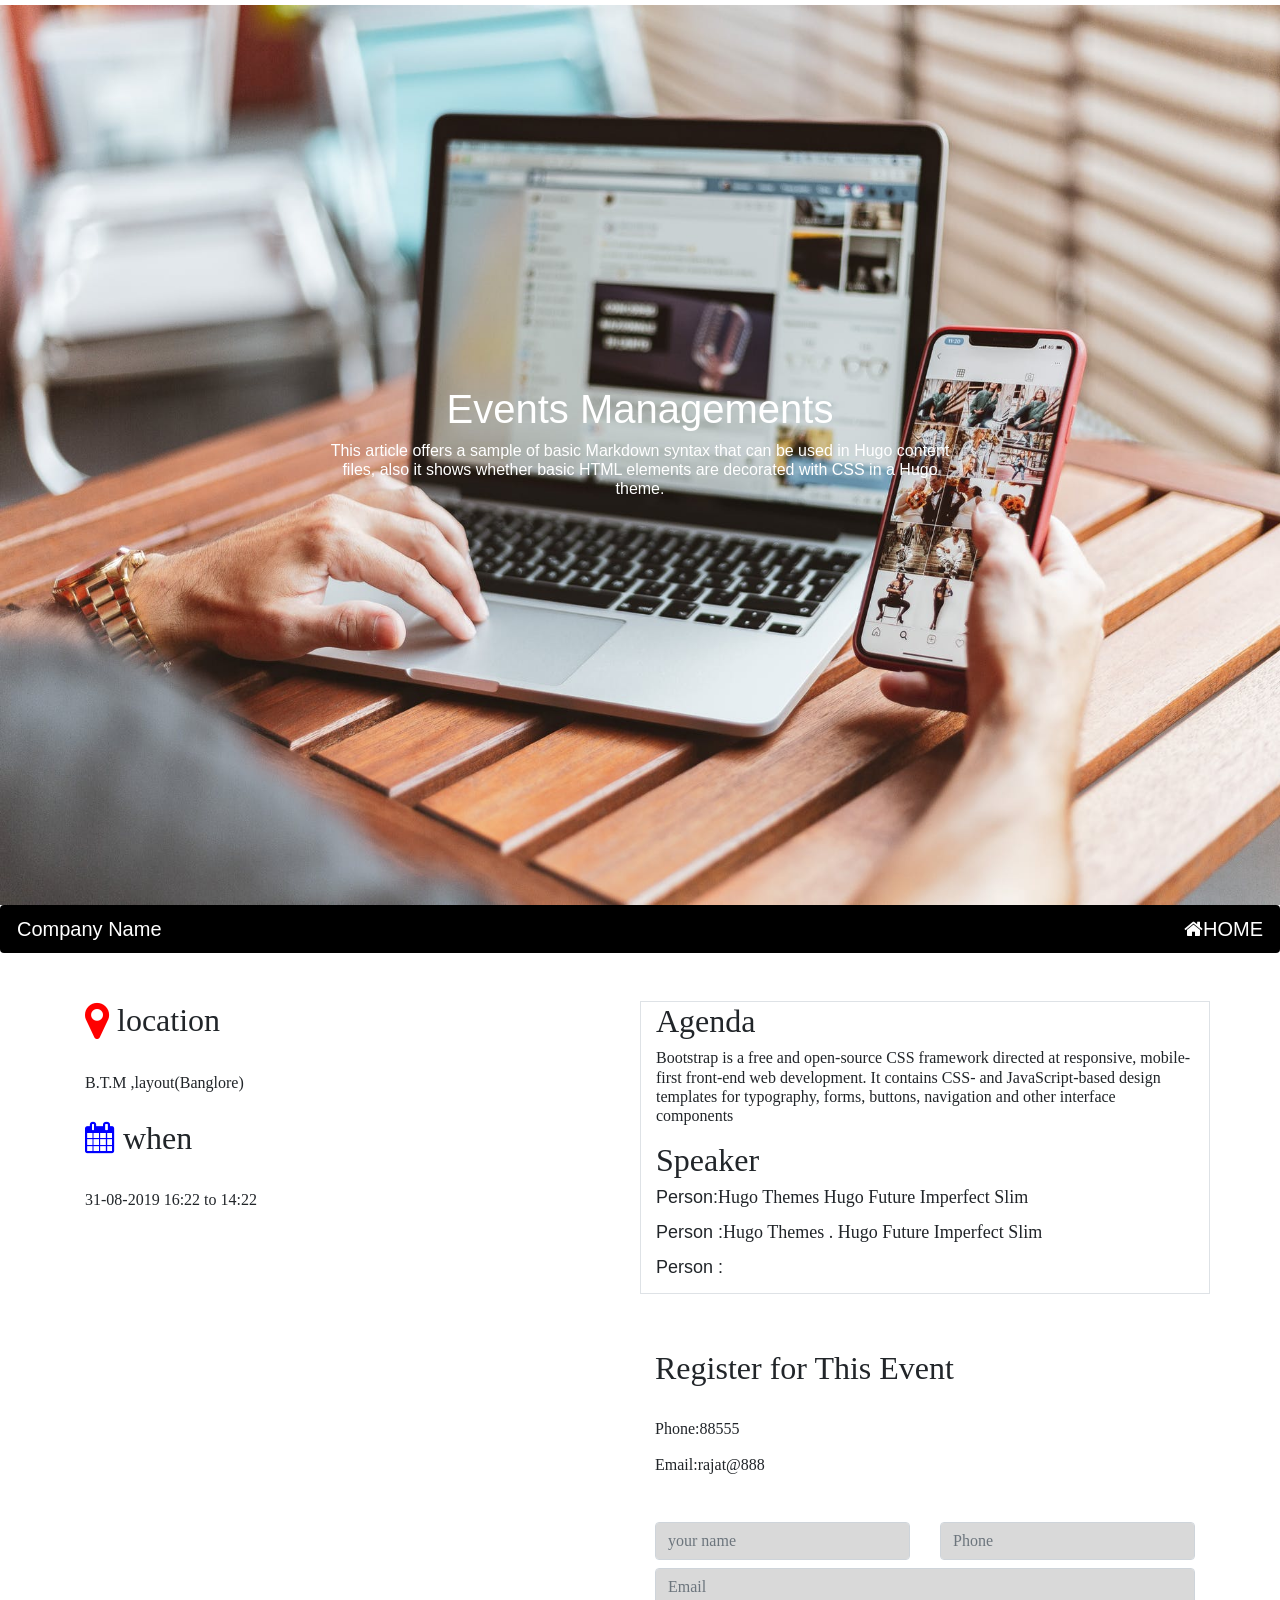
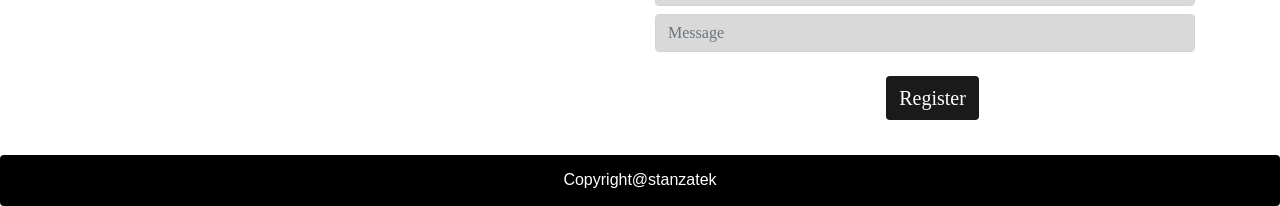
<file: Events/trmp1.html>
<!Doctype html>
<html>
	<head>
	     <meta charset="utf-8">
    <meta name="viewport" content="width=device-width, initial-scale=1">
		<link rel="stylesheet" href ="bootstrap-4/css/bootstrap.min.css">
		
		<script src ="jquery/jquery-3.2.1.slim.js"></script>
		<script src="bootstrap-4/js/bootstrap.min.js"></script>
		<link rel="stylesheet" href="https://cdnjs.cloudflare.com/ajax/libs/font-awesome/4.7.0/css/font-awesome.min.css">
		<link rel="stylesheet" href="styless.css">
	</head>
	<body>
	 <script >
	function  buttonClick() {
		var n=document.getElementById("inp").value;
		//var p=document.getElementById("inputPhone3").value;
		var e=document.getElementById("iinp").value;
		//var m=document.getElementById("inputMassage3").value;
		var Name="Rajat";
		var Email="rajatranjan300@gmail.com";
		var boolean=1;
		if(n==Name && e==Email){
			
			  document.getElementById("errors1").innerHTML = "You are all ready Register"; 
			  document.getElementById("errors1").style.color = "red";
			
		
		}else{
			
			document.getElementById("errors1").innerHTML = "Thank you for Registeriing"; 
			 document.getElementById("errors1").style.color = "green";
		}
	}
	
	</script>
	<section ><img class="imagearea" src="back1.jpeg">
	<div class="block">
    <h1>
	Events Managements
	</h1>
	<p> This article offers a sample of basic Markdown syntax that can be used in Hugo content files, also it shows whether basic HTML elements are decorated with CSS in a Hugo theme.</p>
	</div>
	</section>
	        <div style="background-color: #000;" class="card " >
						<ul class="nav" id="back">
						<li class="nav-item">
						<a style="color:white;" class=" nav-link " id='company' href="#">Company Name</a>
						</li>
						<li style=" margin-left: auto;" class="nav-item">
						<a style="color:white;" class="nav-link left" id='company'  href="#"><i class="fa fa-home"></i>HOME</a>
						</li>
			</div>
			<div class="container">
			<div class="row  justify-content-md-center mt-5">
			<div style="font-family:sanfa;" class="col-lg-6">
			  <h2><i style="color:red;" class="fa fa-lg  fa-map-marker"></i> location
			 </h2><br><span>  B.T.M ,layout(Banglore)</span><br><br>
			 <h2><i style="color:blue;" class="fa fa-calendar"></i>  when</h2><br>
			 <P> 31-08-2019 16:22 to 14:22</P>
			</div>
			<div style="font-family:sanfe" class="col-lg-6 border">
			<h2>Agenda</h2>
			 <p>Bootstrap is a free and open-source CSS framework directed at responsive, mobile-first front-end web development. It contains CSS- and JavaScript-based design templates for typography, forms, buttons, navigation and other interface components</p>
			 
			 <h2>Speaker</h2>
			 <p id='info'>Person:<span id='info1'>Hugo Themes Hugo Future Imperfect Slim</span> </p>
			 <p id='info'>Person :<span id='info1'>Hugo Themes . Hugo Future Imperfect Slim</span>  </p>
			 <p id='info'>Person :<span id='info1'></span>  </p>
			</div>
			<div class=""></div>
			</div>
			
			<div class="row mt-2  justify-content-md-center mt-5">
			<div class="col-lg-6">
			<div class="embed-responsive embed-responsive-4by3">
			<iframe  class="embed-responsive-item" src="https://www.google.com/maps/embed?pb=!1m18!1m12!1m3!1d7773.671747473228!2d77.53811724932454!3d13.046116954494039!2m3!1f0!2f0!3f0!3m2!1i1024!2i768!4f13.1!3m3!1m2!1s0x3bae3d45d509aa21%3A0x86853b12b03d021e!2sA%20S%20C%20Jalahalli%20Supply%20Depot!5e0!3m2!1sen!2sin!4v1566975853447!5m2!1sen!2sin"  frameborder="0" style="border:0;" allowfullscreen=""></iframe>
			</div>
			</div>
			<div style="font-family:sanfa;" class="col-lg-6 mt-1" id="regi">
			<a id=Register>
			<h2 style="margin-top:3px;">Register for This Event</h2></a><br>
			<p>Phone:88555</p>
			<p>Email:rajat@888</p><br>
			<form>
			       <div>
			                    <span id ="errors1" style="text-align:center;" ></span>
								
								</div>
				  <div class="row">
					<div class="col-md-6 mt-2 multi-horizontal">
					  <input id='inp' type="text" class="form-control" placeholder="your name">
					</div>
					<div class="col-md-6 mt-2 multi-horizontal">
					  <input id='inp' type="text" class="form-control" placeholder="Phone ">
					</div>
					<div class="col-md-12 mt-2">
					<input id='iinp' type="text" class="form-control" placeholder="Email ">
					</div>
					<div class="col-md-12 mt-2">
					<input id='inp' type="text" class="form-control" placeholder="Message ">
					</div>
				    <div class="input-group-btn col-md-12" style="text-align:center;">
					<button type="button" class="btn mt-4" style="font-size:20px;" onclick="buttonClick() ">Register</button>
				  </div>
				  </div>
				</form>
			</div>
	</div>
	
	</div>
	<div style="background-color:black" class="card text-white mt-2" >
  <div class="card-header" style="text-align:center;">Copyright@stanzatek</div>
  
</div>
	</body>
</html>
</file>
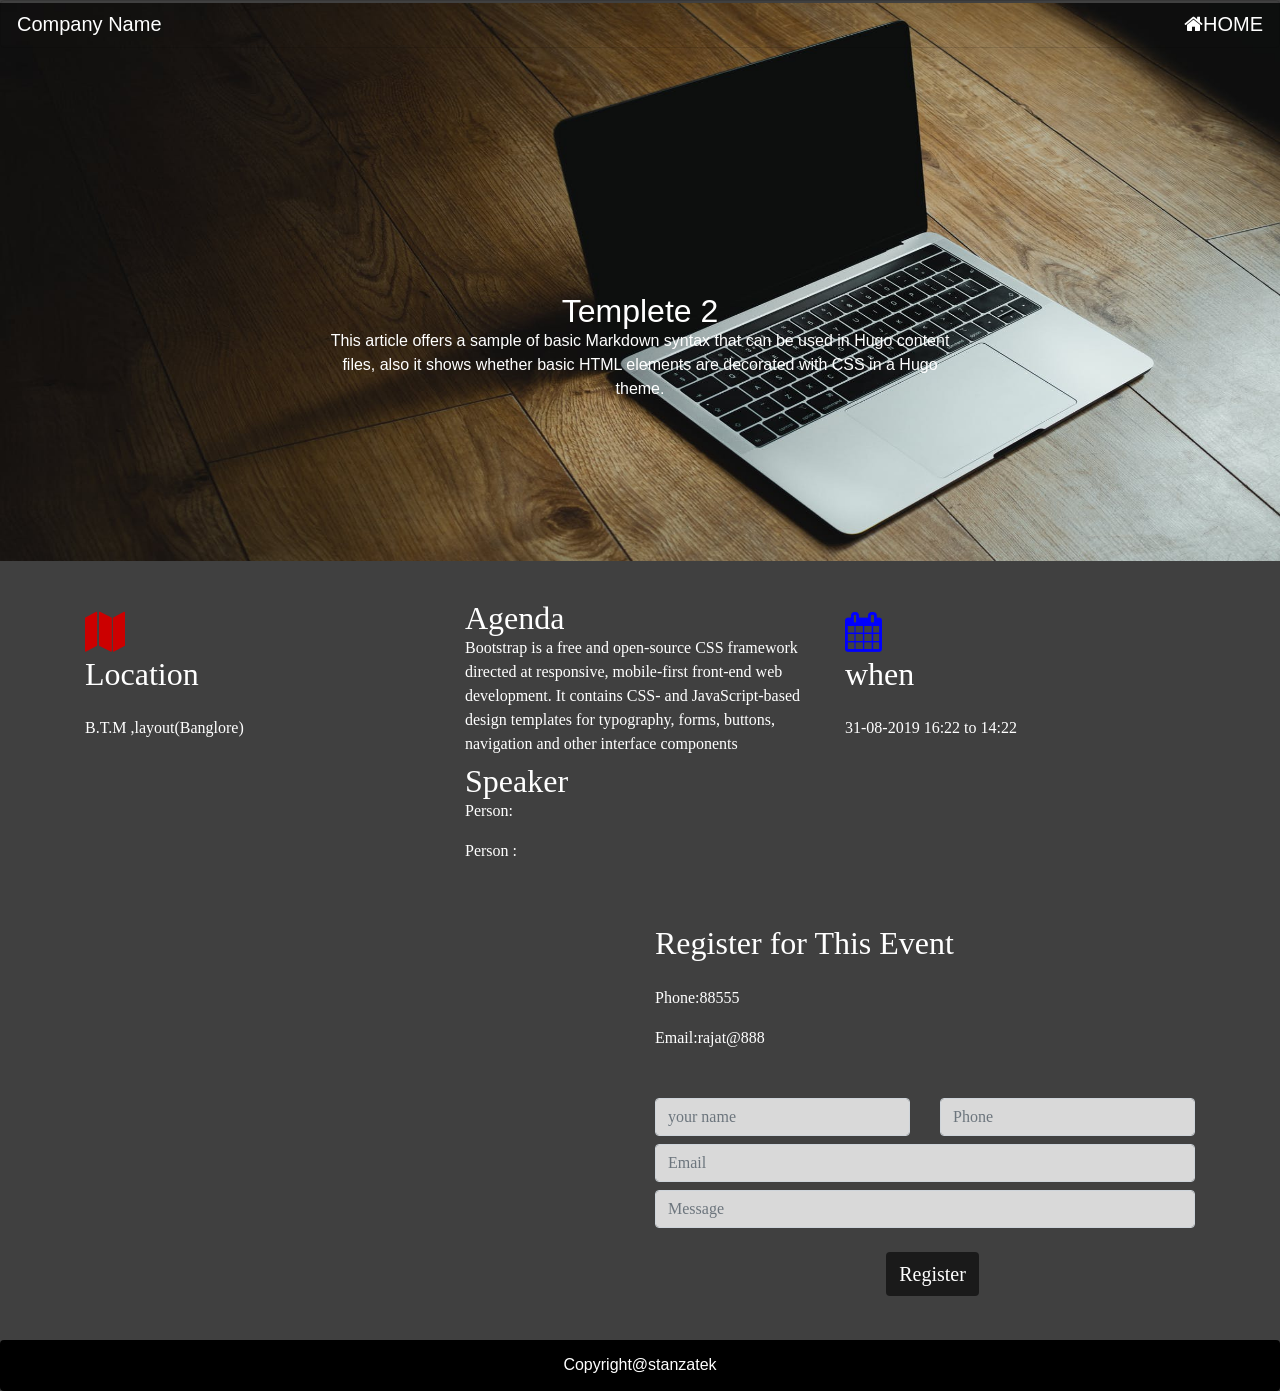
<file: Events/trmp2.html>
<!Doctype html>
<html>
<head>
 <meta charset="utf-8">
    <meta name="viewport" content="width=device-width, initial-scale=1">
		<link rel="stylesheet" href ="bootstrap-4/css/bootstrap.min.css">
		
		<script src ="jquery/jquery-3.2.1.slim.js"></script>
		<script src="bootstrap-4/js/bootstrap.min.js"></script>
		<link rel="stylesheet" href="https://cdnjs.cloudflare.com/ajax/libs/font-awesome/4.7.0/css/font-awesome.min.css">
		<link rel="stylesheet" href="styles.css">
<title>
Templete 2
</title>
</head>
<body>

	<script >
	function  buttonClick() {
		var n=document.getElementById("inp").value;
		//var p=document.getElementById("inputPhone3").value;
		var e=document.getElementById("iinp").value;
		//var m=document.getElementById("inputMassage3").value;
		var Name="Rajat";
		var Email="rajatranjan300@gmail.com";
		var boolean=1;
		if(n==Name && e==Email){
			
			  document.getElementById("errors1").innerHTML = "You are all ready Register"; 
			  document.getElementById("errors1").style.color = "red";
			
		
		}else{
			
			document.getElementById("errors1").innerHTML = "Thank you for Register"; 
			 document.getElementById("errors1").style.color = "green";
		}
	}
	
	</script>
	
<div style="background-color: transparent;" id='top' class="card " >
						<ul class="nav" id="back">
						<li class="nav-item">
						<a style="color:white;" class=" nav-link " id='company' href="#">Company Name</a>
						</li>
						<li style=" margin-left: auto;" class="nav-item">
						<a style="color:white;" class="nav-link left" id='company'  href="#"><i class="fa fa-home"></i>HOME</a>
						</li>
			</div>
<section ><img class="imagearea" src="back.jpeg">
<div class="block">
    <h2>
	Templete 2
	</h2>
	<p> This article offers a sample of basic Markdown syntax that can be used in Hugo content files, also it shows whether basic HTML elements are decorated with CSS in a Hugo theme.</p>
	</div>
	</section>
<div class="container">
<div class="row  justify-content-md-center mt-5">
<div class="col-lg-4" id='hov'>
<h1><i style="color:#cc0000;" class="fa fa-map"></i></h1>
<h2>Location</h2>
 <br><p>B.T.M ,layout(Banglore)</p><br><br>
</div>
<div class="col-lg-4" id='hov'>
<i class="fas fa-business"></i>
<h2>Agenda</h2>
<p>Bootstrap is a free and open-source CSS framework directed at responsive, mobile-first front-end web development. It contains CSS- and JavaScript-based design templates for typography, forms, buttons, navigation and other interface components</p>
			<h2>Speaker</h2>
			 <p>Person: </p>
			 <p>Person : </p>
</div>
<div class="col-lg-4" id='hov'>
<h1><i style="color:blue;" class="fa fa-calendar"></i><h1>
<h2>when
 </h2><br><span>31-08-2019 16:22 to 14:22</span><br><br>
</div>
</div>
<div class="row mt-2  justify-content-md-center mt-5">
			<div class="col-lg-6">
			<div class="embed-responsive embed-responsive-4by3">
			<iframe  class="embed-responsive-item" src="https://www.google.com/maps/embed?pb=!1m18!1m12!1m3!1d7773.671747473228!2d77.53811724932454!3d13.046116954494039!2m3!1f0!2f0!3f0!3m2!1i1024!2i768!4f13.1!3m3!1m2!1s0x3bae3d45d509aa21%3A0x86853b12b03d021e!2sA%20S%20C%20Jalahalli%20Supply%20Depot!5e0!3m2!1sen!2sin!4v1566975853447!5m2!1sen!2sin"  frameborder="0" style="border:0;" allowfullscreen=""></iframe>
			</div>
			</div>
			<div style="font-family:sanfa;" class="col-lg-6 mt-1" id="regi">
			<a id=Register>
			<h2 style="margin-top:3px;">Register for This Event</h2></a><br>
			<p>Phone:88555</p>
			<p>Email:rajat@888</p><br>
			<form>
			                   <div>
			                    <span id ="errors1" style="text-align:center;" ></span>
								</div>
				  <div class="row">
					<div class="col-md-6 mt-2 multi-horizontal">
					  <input id='inp' type="text" class="form-control" placeholder="your name">
					</div>
					<div class="col-md-6 mt-2 multi-horizontal">
					  <input id='inp' type="text" class="form-control" placeholder="Phone ">
					</div>
					<div class="col-md-12 mt-2">
					<input id='iinp' type="text" class="form-control" placeholder="Email ">
					</div>
					<div class="col-md-12 mt-2">
					<input id='inp' type="text" class="form-control" placeholder="Message ">
					</div>
				    <div class="input-group-btn col-md-12" style="text-align:center;">
					<button type="button" class="btn mt-4" style="font-size:20px;" onclick="buttonClick() ">Register</button>
				  </div>
				  </div>
				</form>
			</div>
	</div>
	
	</div>
	<div style="background-color:black" class="card text-white mt-2" >
  <div class="card-header" style="text-align:center;">Copyright@stanzatek</div>
  

</div>
</body>
</html>
</file>
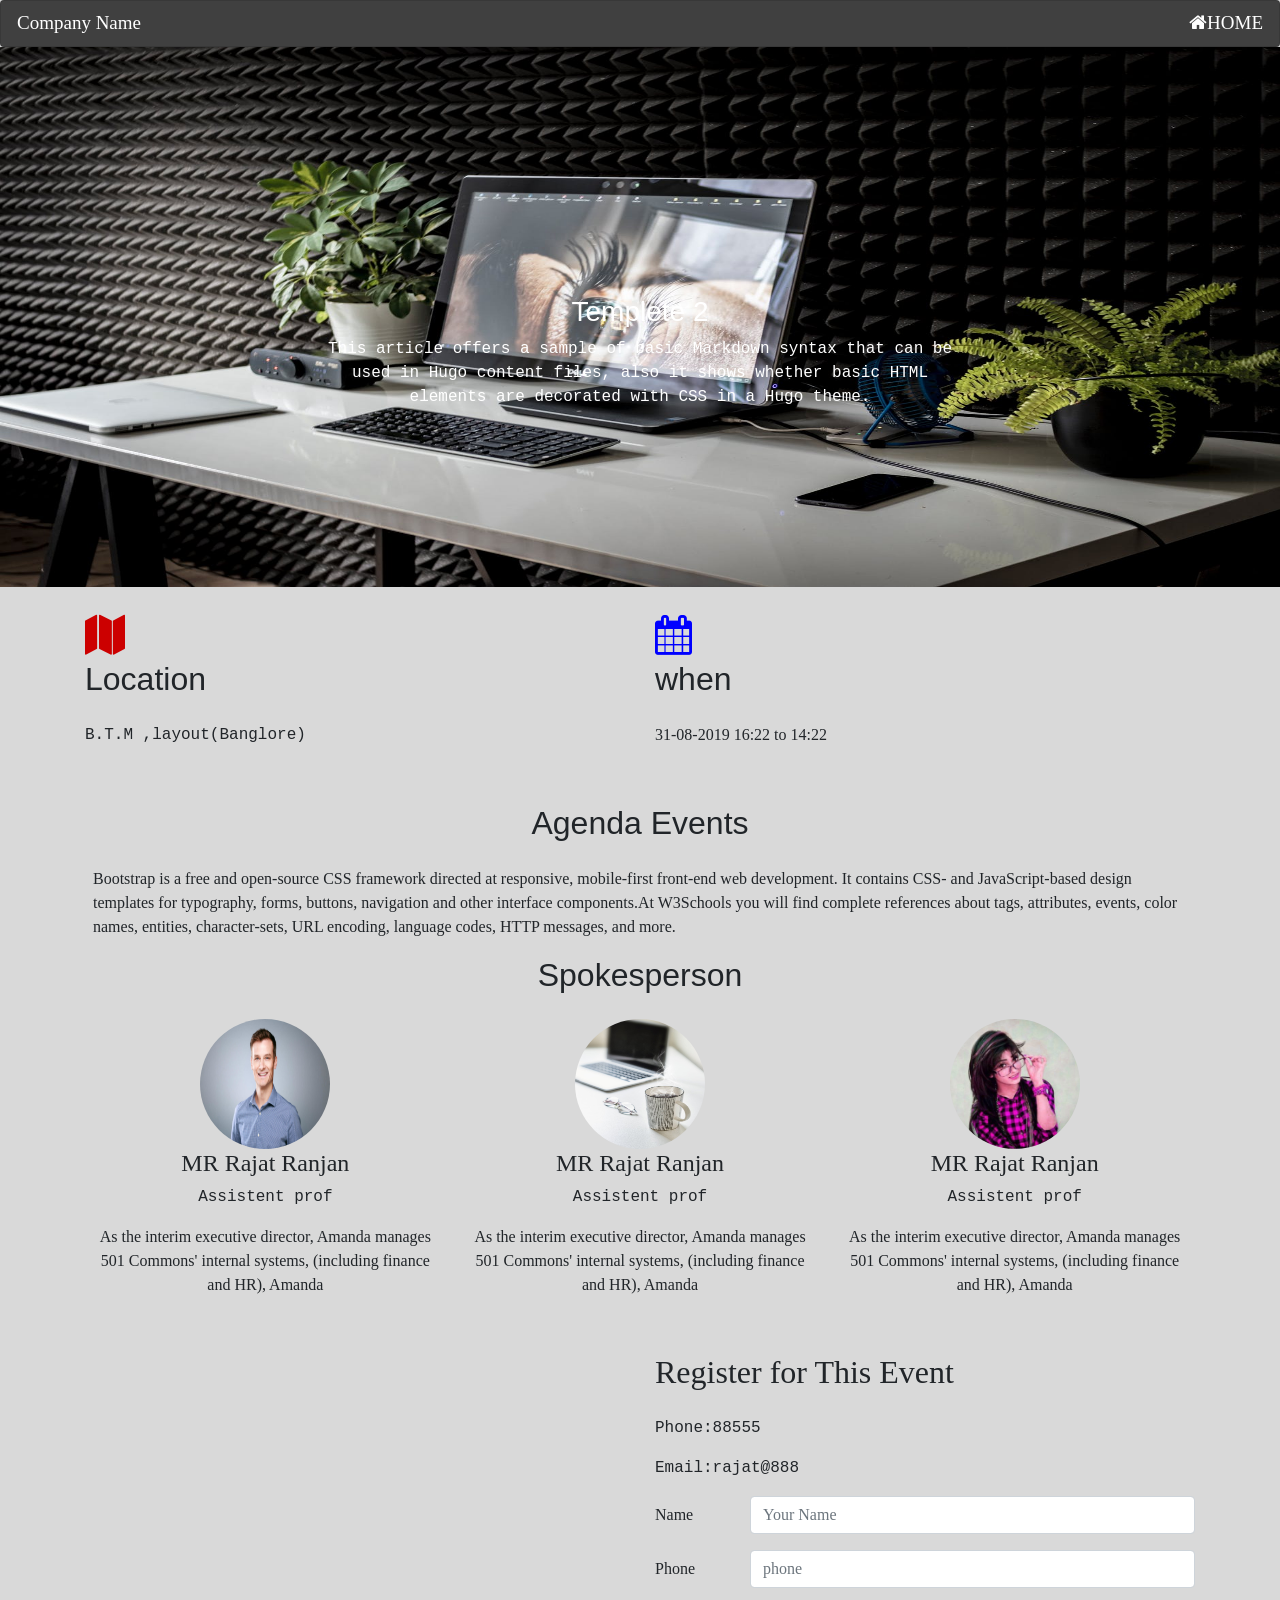
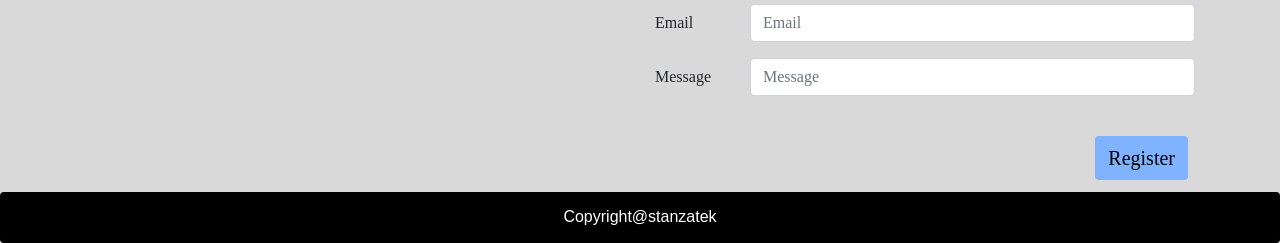
<file: Events/trmp3.html>
<!Doctype html>
<html>
	<head>
	     <meta charset="utf-8">
    <meta name="viewport" content="width=device-width, initial-scale=1">
		<link rel="stylesheet" href ="bootstrap-4/css/bootstrap.min.css">
		
		<script src ="jquery/jquery-3.2.1.slim.js"></script>
		<script src="bootstrap-4/js/bootstrap.min.js"></script>
		<link rel="stylesheet" href="https://cdnjs.cloudflare.com/ajax/libs/font-awesome/4.7.0/css/font-awesome.min.css">
		<link rel="stylesheet" href="stylese.css">
	</head>
	<body>
	
	<script >
	function  buttonClick() {
		var n=document.getElementById("inputName3").value;
		var p=document.getElementById("inputPhone3").value;
		var e=document.getElementById("inputEmail3").value;
		var m=document.getElementById("inputMassage3").value;
		var Name="Rajat";
		var Email="rajatranjan300@gmail.com";
		var boolean=1;
		if(n==Name && e==Email){
			
			  document.getElementById("errors1").innerHTML = "You are all ready Register"; 
			  document.getElementById("errors1").style.color = "red";
			
		
		}else{
			
			document.getElementById("errors1").innerHTML = "Thank you for Registeriing"; 
			 document.getElementById("errors1").style.color = "green";
		}
	}
	
	</script>
	
	<div style="background-color: #404040;" id='top' class="card card-fixed-top" >
						<ul class="nav" id="back">
						<li class="nav-item">
						<a style="color:white;" class=" nav-link " id='company' href="#">Company Name</a>
						</li>
						<li style=" margin-left: auto;" class="nav-item">
						<a style="color:white;" class="nav-link left" id='company'  href="#"><i class="fa fa-home"></i>HOME</a>
						</li>
						</ul>
			</div>
			<section>
				<img class="imagearea" src="back3.jpeg">
				<div class="block">
				<h3>
				Templete 2
				</h3>
				<p> This article offers a sample of basic Markdown syntax that can be used in Hugo content files, also it shows whether basic HTML elements are decorated with CSS in a Hugo theme.</p>
				</div>
			</section>
			<div  class="container">
			<div  class="row mt-4">
			<div class="col-lg-6 ">
			<h1><i style="color:#cc0000;" class="fa fa-map"></i></h1>
				<h2>Location</h2>
				 <br><p>B.T.M ,layout(Banglore)</p><br><br>
			</div>
			<div class="col-lg-6">
			<h1><i style="color:blue;" class="fa fa-calendar"></i><h1>
					<h2>when
					 </h2><br><span>31-08-2019 16:22 to 14:22</span><br><br>
			</div>
			</div>
			<h2 style="text-align:center;">Agenda Events</h2>
			<div class="row mt-4">
			<div class="col m-2" align=>
			<p style="font-family:initial;;">Bootstrap is a free and open-source CSS framework directed at responsive, mobile-first front-end web development. It contains CSS- and JavaScript-based design templates for typography, forms, buttons, navigation and other interface components.At W3Schools you will find complete references about tags, attributes, events, color names, entities, character-sets, URL encoding, language codes, HTTP messages, and more.</p>
			</div>
			</div>
			<h2 style="text-align:center;">Spokesperson</h2>
			<div  style="background-color:" class="row mt-4 " >
			<div class="row m-2">
			<div class="col " align="center">
			<img class="rounded-circle" src="H.jpg" height="130px" width="130px">
			<h4> MR Rajat Ranjan</h4><p>Assistent prof</p>
			<span>As the interim executive director, Amanda manages 501 Commons' internal systems, (including finance and HR),
				Amanda </span>
			</div>
			<div class="col " align="center">
			<img class="rounded-circle" src="back2.jpeg" height="130px" width="130px">
			<h4> MR Rajat Ranjan</h4><p>Assistent prof</p>
			<span>As the interim executive director, Amanda manages 501 Commons' internal systems, (including finance and HR),
				Amanda </span>
			</div>
			<div class="col " align="center">
			<img class="rounded-circle" src="lisa.jpg" height="130px" width="130px">
			<h4> MR Rajat Ranjan</h4><p>Assistent prof</p>
			<span>As the interim executive director, Amanda manages 501 Commons' internal systems, (including finance and HR),
				Amanda </span>
			</div>
			</div>
			</div>
		    <div class="row mt-2  justify-content-md-center mt-5">
			<div class="col-lg-6">
			<div class="embed-responsive embed-responsive-4by3">
			<iframe  class="embed-responsive-item" src="https://www.google.com/maps/embed?pb=!1m18!1m12!1m3!1d7773.671747473228!2d77.53811724932454!3d13.046116954494039!2m3!1f0!2f0!3f0!3m2!1i1024!2i768!4f13.1!3m3!1m2!1s0x3bae3d45d509aa21%3A0x86853b12b03d021e!2sA%20S%20C%20Jalahalli%20Supply%20Depot!5e0!3m2!1sen!2sin!4v1566975853447!5m2!1sen!2sin"  frameborder="0" style="border:0;" allowfullscreen=""></iframe>
			</div>
			</div>
			<div style="font-family:sanfa;" class="col-lg-6 mt-1" id="regi">
			<a id=Register>
			<h2 style="margin-top:3px;">Register for This Event</h2></a><br>
			<p>Phone:88555</p>
			<p>Email:rajat@888</p>
			<form>		      
			                <div>
			                    <span id ="errors1" style="text-align:center;" ></span>
								
								</div>
							  <div class="form-group row">
								<label for="inputName3" class="col-sm-2 col-form-label">Name</label>
								<div class="col-sm-10">
								  <input type="Name" class="form-control" id="inputName3" placeholder="Your Name">
								</div>
							  </div>
							  <div class="form-group row">
								<label for="inputPhone3" class="col-sm-2 col-form-label">Phone</label>
								<div class="col-sm-10">
								  <input type="phone" class="form-control" id="inputPhone3" placeholder="phone">
								</div>
								</div>
								 <div class="form-group row">
									<label for="inputEmail3" class="col-sm-2 col-form-label" onclick="return">Email</label>
									<div class="col-sm-10">
									  <input type="phone" class="form-control" id="inputEmail3" placeholder="Email">
									</div>
								  </div>
								   <div class="form-group row">
									<label for="inputMessage3" class="col-sm-2 col-form-label">Message</label>
									<div class="col-sm-10">
									  <input type="Message" class="form-control" id="inputMassage3" placeholder="Message">
									</div>
								  </div>
								  <div class="input-group-btn col-md-12 m-2" style="text-align:right;">
						<button type="button" class="btn mt-4" style="font-size:20px;background-color:#80b3ff" onclick="buttonClick() ">Register</button>
					  </div>
					</form>
			</div>
	    </div>
	</div>
<div style="background-color:black" class="card text-white mt-1" >
            <div class="card-header" style="text-align:center;">Copyright@stanzatek</div>
  </div>
	</body>
	</html>
</file>
<file: Events/styless.css>
.imagearea{
	width:100%;
	background-repeat: no-repeat;
    background-size: cover;
margin-top:5px;
    height: 100vh;
}
.elements
{
background: #fff;
    color: #57cbcc;
    display: inline-block;
    height: 60px;
    width: 60px;
    border-radius: 50px;
}
.block{
text-align: center;
    z-index: 99;
	position: absolute;
  top: 50%;
  left: 50%;
  transform: translate(-50%, -50%);
	color:white;
}
.section{
	height:90vh;
}
button
{
	    border-radius: inherit;
		background-color:#1a1a1a;
		color:white;
		margin-left:15px;
}
p
{
	line-height:1.2rem;
}
#company
{
	font-size:20px;
}
#inp{
	background-color:#d9d9d9;
}
#iinp{
	background-color:#d9d9d9;
}
#regi:hover {
       box-shadow: 0 0.8rem 0.8rem rgba(0,0,0,0.50)!important;
        overflow: hidden;        
    }
#info1{
font-family:sanrfa;		
	}
#info{
font-family:Arial;
font-size:18px;		
	}
	
	html {
  scroll-behavior: smooth;
}
</file>
<file: Events/styles.css>
.imagearea{
	width:100%;
	background-repeat: no-repeat;
    background-size: cover;
margin-top:5px;
    height: 62vh;
	margin-top:-45px;
}
.block{
text-align: center;
    z-index: 99;
	position: absolute;
  top: 40%;
  left: 50%;
  transform: translate(-50%, -50%);
	color:white;
}
#company
{
	font-size:20px;
}
#inp{
	background-color:#d9d9d9;
}
#iinp{
	background-color:#d9d9d9;
}
h2
{
	line-height:1.2rem;
}
#regi:hover {
       box-shadow: 0 0.8rem 0.8rem rgba(0,0,0,0.50)!important;
        overflow: hidden;        
    }
	
button
{
	    border-radius: inherit;
		background-color:#1a1a1a;
		color:white;
		margin-left:15px;
}
#hov:hover{
	 box-shadow: 0 0.8rem 0.8rem rgba(0,0,0,0.30)!important;
        overflow: hidden; 
}
.container{
	font-family:sarfa;
	color:white;
}
body{
	    background-color: #404040;
}
html {
  scroll-behavior: smooth;
}
</file>
<file: Events/stylese.css>
#company{
	font-family:sarfi;
	font-size:19px;
}
.imagearea{
	width:100%;
	background-repeat: no-repeat;
    background-size: cover;
margin-top:px;
    height: 60vh;
}
.block{
text-align: center;
    z-index: 90;
	position: absolute;
  top: 40%;
  left: 50%;
  transform: translate(-50%, -50%);
	color:white;
}
h2
{
	line-height:1.5rem;
	
}
.:hover{
	box-shadow: 0 0.5rem 0.5rem rgba(0,0,0,0.50)!important;
        overflow: hidden;   
		border-radius:10px;
}
row{
	background-color:#cccccc;
}
h4{
	font-family:sarfi;
	
}
p{
	font-family:monospace;
}
span
{
	font-family:initial;
}
body{
	background-color:#d9d9d9;
}
#{
	position:fixed;
}
html {
  scroll-behavior: smooth;
}
</file>
